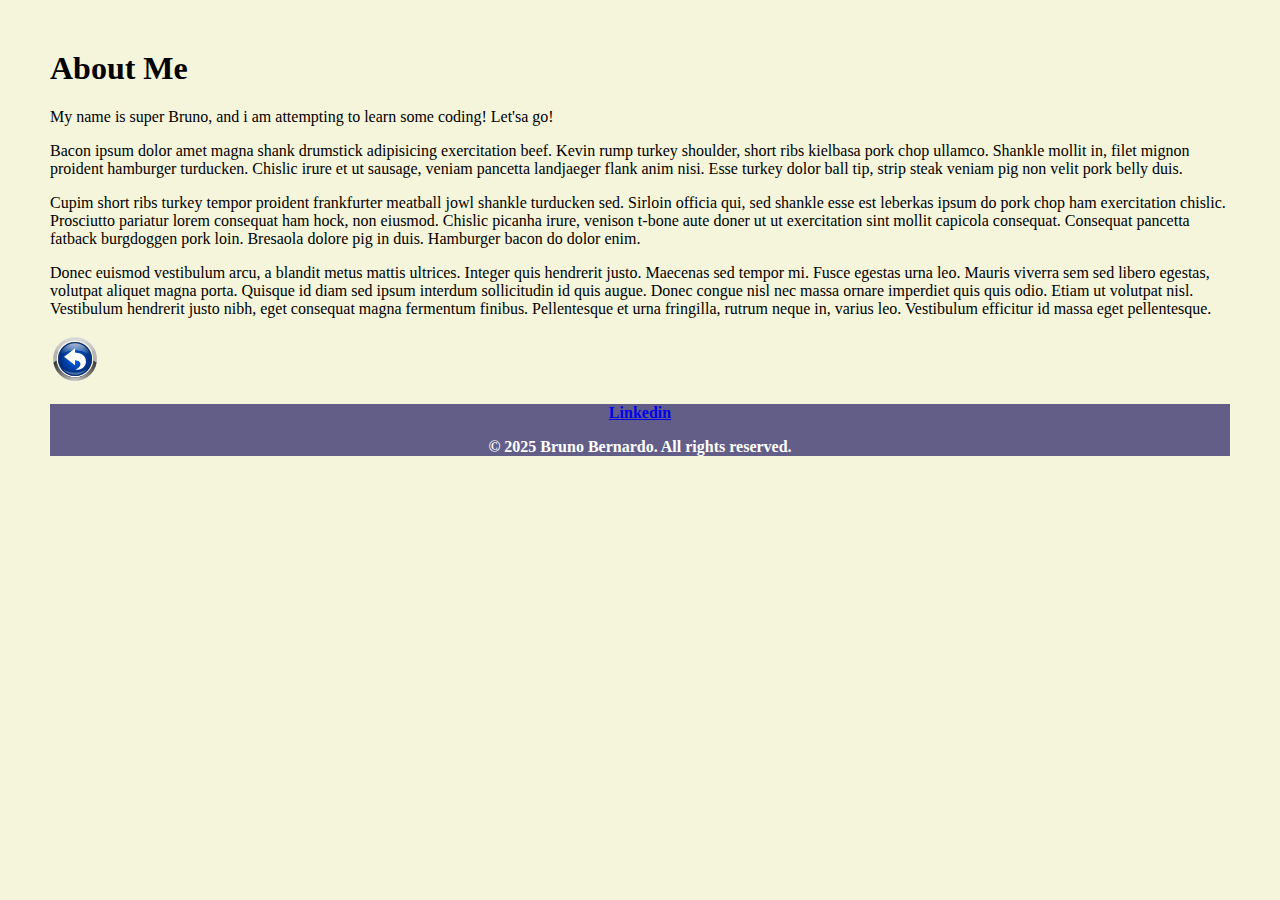
<file: public/about.html>
<!DOCTYPE html>
<html lang="en">
  <head>
    <meta charset="UTF-8">
    <title>About me page</title>
    <style>
      footer {
      background-color: rgb(98, 94, 136);
      color: rgb(255, 255, 255);
      clear: both;
      text-align: center;
      font-weight: 900; 
      }
      body {
        background-color: beige;
        margin: 50px 50px 0px 50px;
    }
  </style>
  </head>

  <body>
    <h1>About Me</h1>
    <p>My name is super Bruno, and i am attempting to learn some coding! Let'sa go!</p>

    <p>Bacon ipsum dolor amet magna shank drumstick adipisicing exercitation beef. 
      Kevin rump turkey shoulder, short ribs kielbasa pork chop ullamco. 
      Shankle mollit in, filet mignon proident hamburger turducken. 
      Chislic irure et ut sausage, veniam pancetta landjaeger flank anim nisi. 
      Esse turkey dolor ball tip, strip steak veniam pig non velit pork belly duis.</p>

      <p>Cupim short ribs turkey tempor proident frankfurter meatball jowl shankle turducken sed. 
        Sirloin officia qui, sed shankle esse est leberkas ipsum do pork chop ham exercitation chislic. 
        Prosciutto pariatur lorem consequat ham hock, non eiusmod. Chislic picanha irure, 
        venison t-bone aute doner ut ut exercitation sint mollit capicola consequat. 
        Consequat pancetta fatback burgdoggen pork loin. Bresaola dolore pig in duis. Hamburger bacon do dolor enim.</p>
        
    <p>Donec euismod vestibulum arcu, a blandit metus mattis ultrices. Integer quis hendrerit justo. Maecenas sed tempor mi.
      Fusce egestas urna leo. Mauris viverra sem sed libero egestas, volutpat aliquet magna porta. Quisque id diam sed ipsum
      interdum sollicitudin id quis augue. Donec congue nisl nec massa ornare imperdiet quis quis odio. Etiam ut volutpat
      nisl. Vestibulum hendrerit justo nibh, eget consequat magna fermentum finibus. Pellentesque et urna fringilla, rutrum
      neque in, varius leo. Vestibulum efficitur id massa eget pellentesque.</p>
    <p>
      <a href="../index.html">
          <img width="50" src="../assets/images/retornar.png" alt="Return button" />
      </a>   
    </p>
  </body>
  <footer>  
    <p><a href="https://www.linkedin.com/in/-bruno-bernardo-/">Linkedin</a></p>
    <p>© 2025 Bruno Bernardo. All rights reserved.</p>
  </footer> 
</html>
</file>
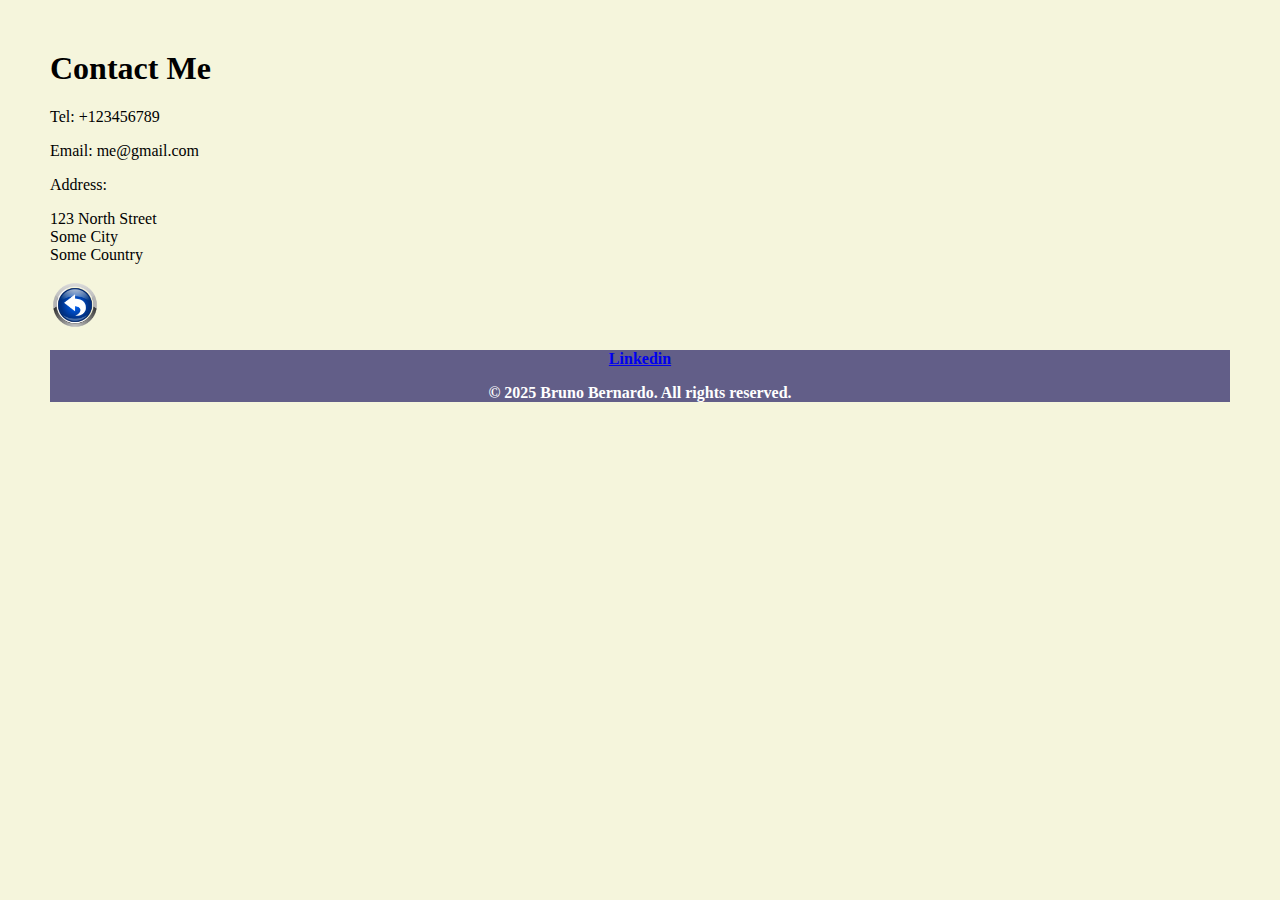
<file: public/contact.html>
<!DOCTYPE html>
<html lang="en">

  <head>
    <meta charset="UTF-8">
    <title>Contacts</title>
    <style>
      footer {
      background-color: rgb(98, 94, 136);
      color: rgb(255, 255, 255);
      clear: both;
      text-align: center;
      font-weight: 900; 
      }
      body {
      background-color: beige;
      margin: 50px 50px 0px 50px;
      }
  </style>
  </head>

  <body>
    <h1>Contact Me</h1>
    <p>Tel: +123456789</p>
    <p>Email: me@gmail.com</p>
    <p>Address:</p>
    <p>
      123 North Street<br />
      Some City<br />
      Some Country <br />
    </p>
    <p>
      <a href="../index.html">
          <img width="50" src="../assets/images/retornar.png" alt="Return button" />
      </a>   
    </p>
  </body>
  <footer>  
    <p><a href="https://www.linkedin.com/in/-bruno-bernardo-/">Linkedin</a></p>
    <p>© 2025 Bruno Bernardo. All rights reserved.</p>
  </footer>  
</html>
</file>
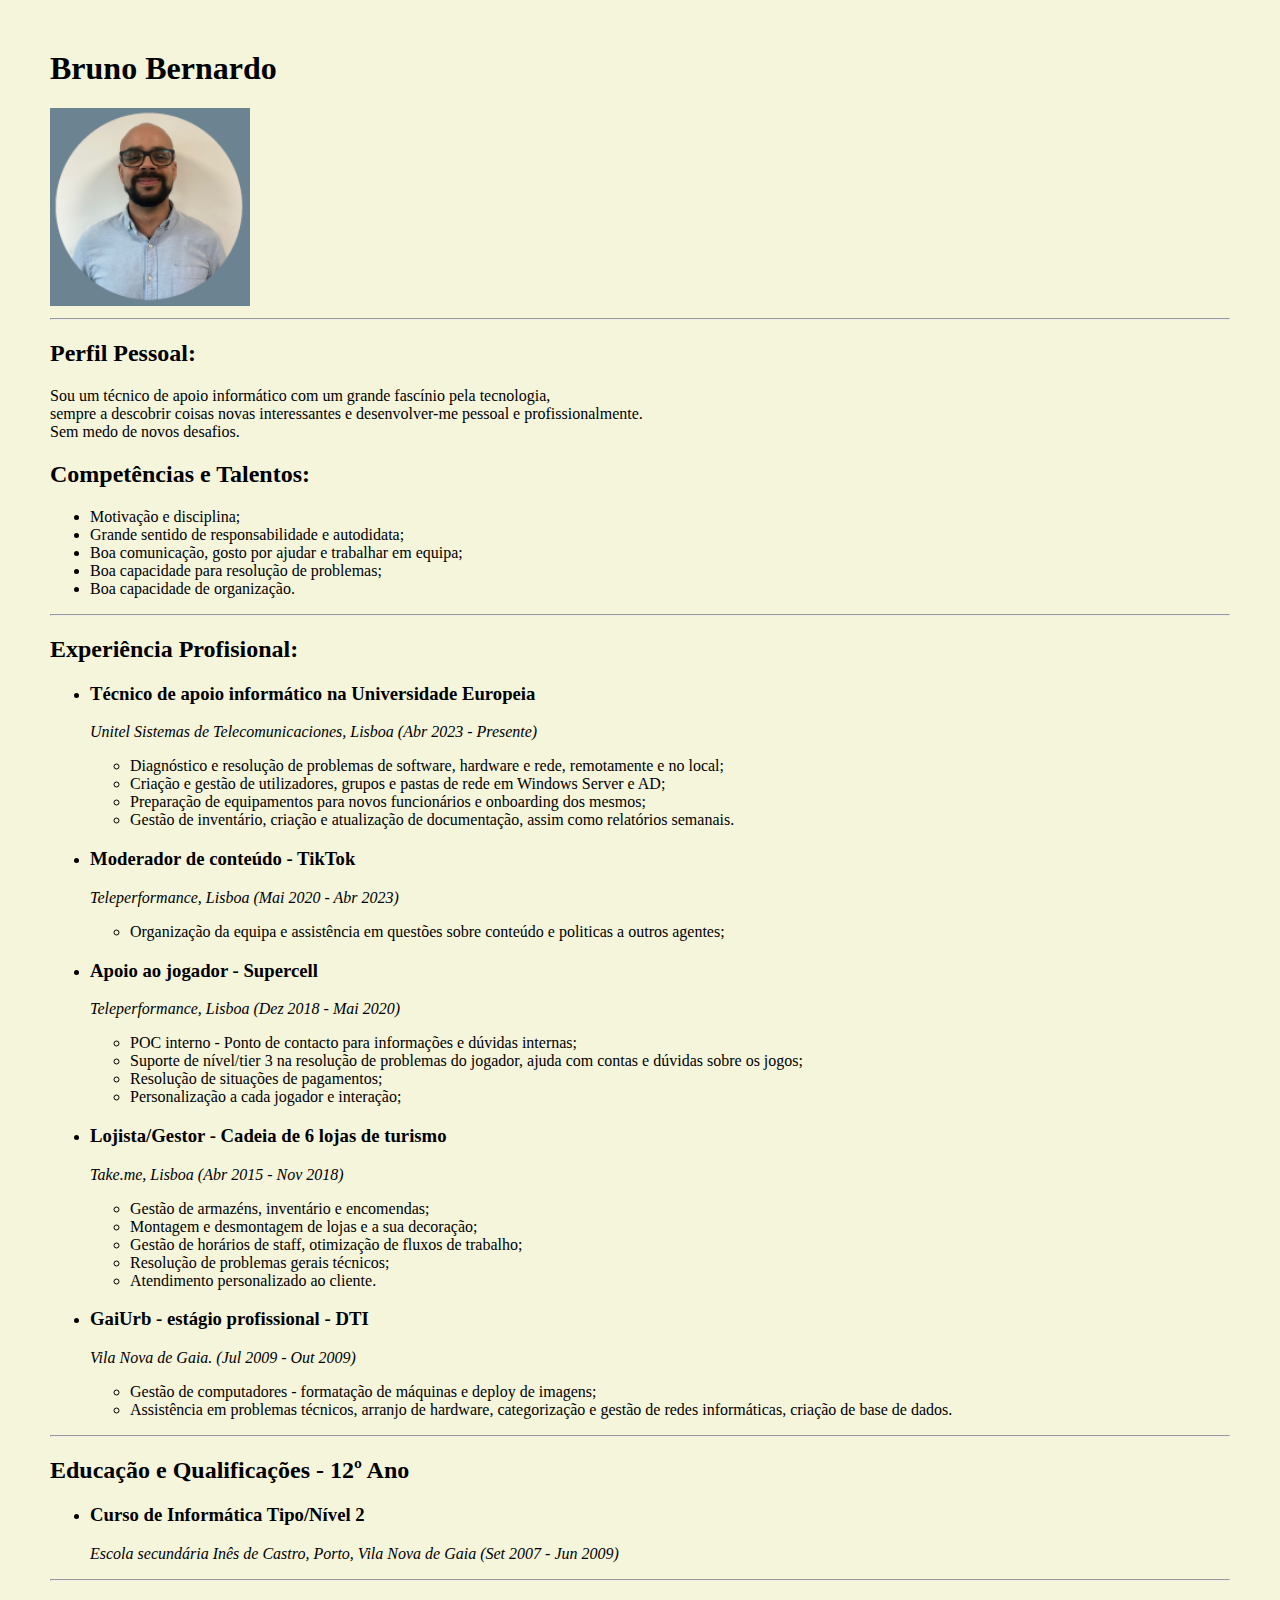
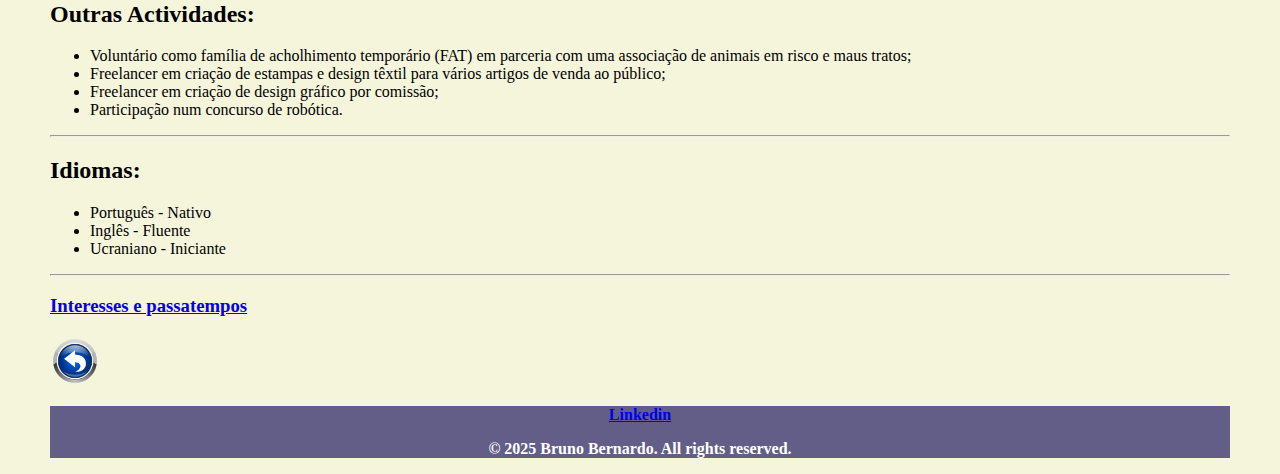
<file: public/CV.html>
<!DOCTYPE html>
<html lang="en">
    <head>
        <meta charset="UTF-8" />
        <title>CV Bruno Bernardo</title>
        <style>
            footer {
            background-color: rgb(98, 94, 136);
            color: rgb(255, 255, 255);
            clear: both;
            text-align: center;
            font-weight: 900; 
            }   
            
            body {
            background-color: beige;
            margin: 50px 50px 0px 50px;
            }
        </style>
    </head>     

    <body>
        
        <h1>Bruno Bernardo</h1>
        <img width="200" src="../assets/images/CVimg.png" />
        <hr />
        <h2>Perfil Pessoal:</h2>
            <p>Sou um técnico de apoio informático com um grande fascínio pela tecnologia, <br>
            sempre a descobrir coisas novas interessantes e desenvolver-me pessoal e profissionalmente. <br>
            Sem medo de novos desafios.</p>
        <h2>Competências e Talentos:</h2>
            <ul>
                <li>Motivação e disciplina;</li>
                <li>Grande sentido de responsabilidade e autodidata;</li>
                <li>Boa comunicação, gosto por ajudar e trabalhar em equipa;</li>
                <li>Boa capacidade para resolução de problemas;</li>
                <li>Boa capacidade de organização.</li>
            </ul> 
        <hr />
        <h2>Experiência Profisional:</h2>
        <ul>
            <li><h3>Técnico de apoio informático na Universidade Europeia</h3></li>
            <p><i>Unitel Sistemas de Telecomunicaciones, Lisboa (Abr 2023 - Presente)</i></p>
                <ul>
                    <li>Diagnóstico e resolução de problemas de software, hardware e rede, remotamente e no local;</li>
                    <li>Criação e gestão de utilizadores, grupos e pastas de rede em Windows Server e AD;</li>
                    <li>Preparação de equipamentos para novos funcionários e onboarding dos mesmos;</li>
                    <li>Gestão de inventário, criação e atualização de documentação, assim como relatórios semanais.</li>
                </ul>
            <li><h3>Moderador de conteúdo - TikTok</h3></li>
            <p><i>Teleperformance, Lisboa (Mai 2020 - Abr 2023)</i></p>
                <ul>
                    <li>Organização da equipa e assistência em questões sobre conteúdo e politicas a outros agentes;</li>
                </ul>
            <li><h3>Apoio ao jogador - Supercell</h3></li>
            <p><i>Teleperformance, Lisboa (Dez 2018 - Mai 2020)</i></p>
                <ul>
                    <li>POC interno - Ponto de contacto para informações e dúvidas internas;</li>
                    <li>Suporte de nível/tier 3 na resolução de problemas do jogador, ajuda com contas e dúvidas sobre os jogos;</li>
                    <li>Resolução de situações de pagamentos;</li>
                    <li>Personalização a cada jogador e interação;</li>
                </ul>
            <li><h3>Lojista/Gestor - Cadeia de 6 lojas de turismo</h3></li>
            <p><i>Take.me, Lisboa (Abr 2015 - Nov 2018)</i></p>
                <ul>
                    <li>Gestão de armazéns, inventário e encomendas;</li>
                    <li>Montagem e desmontagem de lojas e a sua decoração;</li>
                    <li>Gestão de horários de staff, otimização de fluxos de trabalho;</li>
                    <li>Resolução de problemas gerais técnicos;</li>
                    <li>Atendimento personalizado ao cliente.</li>
                </ul>
            <li><h3>GaiUrb - estágio profissional - DTI</h3></li>
            <p><i>Vila Nova de Gaia. (Jul 2009 - Out 2009)</i></p>
            <ul>
                <li>Gestão de computadores - formatação de máquinas e deploy de imagens;</li>
                <li>Assistência em problemas técnicos, arranjo de hardware, categorização e gestão de redes informáticas, criação de base de dados.</li>
            </ul>
        </ul>
        <hr />
        <h2>Educação e Qualificações - 12º Ano</h2>
        <ul>
            <li><h3>Curso de Informática Tipo/Nível 2</h3></li>
            <p><i>Escola secundária Inês de Castro, Porto, Vila Nova de Gaia (Set 2007 - Jun 2009)</i></p>
        </ul>
        <hr />
        <h2>Outras Actividades:</h2>
        <ul>
            <li>Voluntário como família de acholhimento temporário (FAT) em parceria com uma associação de animais em risco e maus tratos;</li>
            <li>Freelancer em criação de estampas e design têxtil para vários artigos de venda ao público;</li>
            <li>Freelancer em criação de design gráfico por comissão;</li>
            <li>Participação num concurso de robótica.</li>
        </ul>
        <hr />
        <h2>Idiomas:</h2>
        <ul>
            <li>Português - Nativo</li>
            <li>Inglês - Fluente</li>
            <li>Ucraniano - Iniciante</li>
        </ul>
        <hr />
        <a href="../public/hobbies.html">
            <h3>Interesses e passatempos</h3>
        </a>
        <a href="../index.html">
            <img width="50" src="../assets/images/retornar.png" alt="Return button" />
        </a>
    </body>
    <footer>  
        <p><a href="https://www.linkedin.com/in/-bruno-bernardo-/">Linkedin</a></p>
        <p>© 2025 Bruno Bernardo. All rights reserved.</p>
    </footer>
</html>
</file>
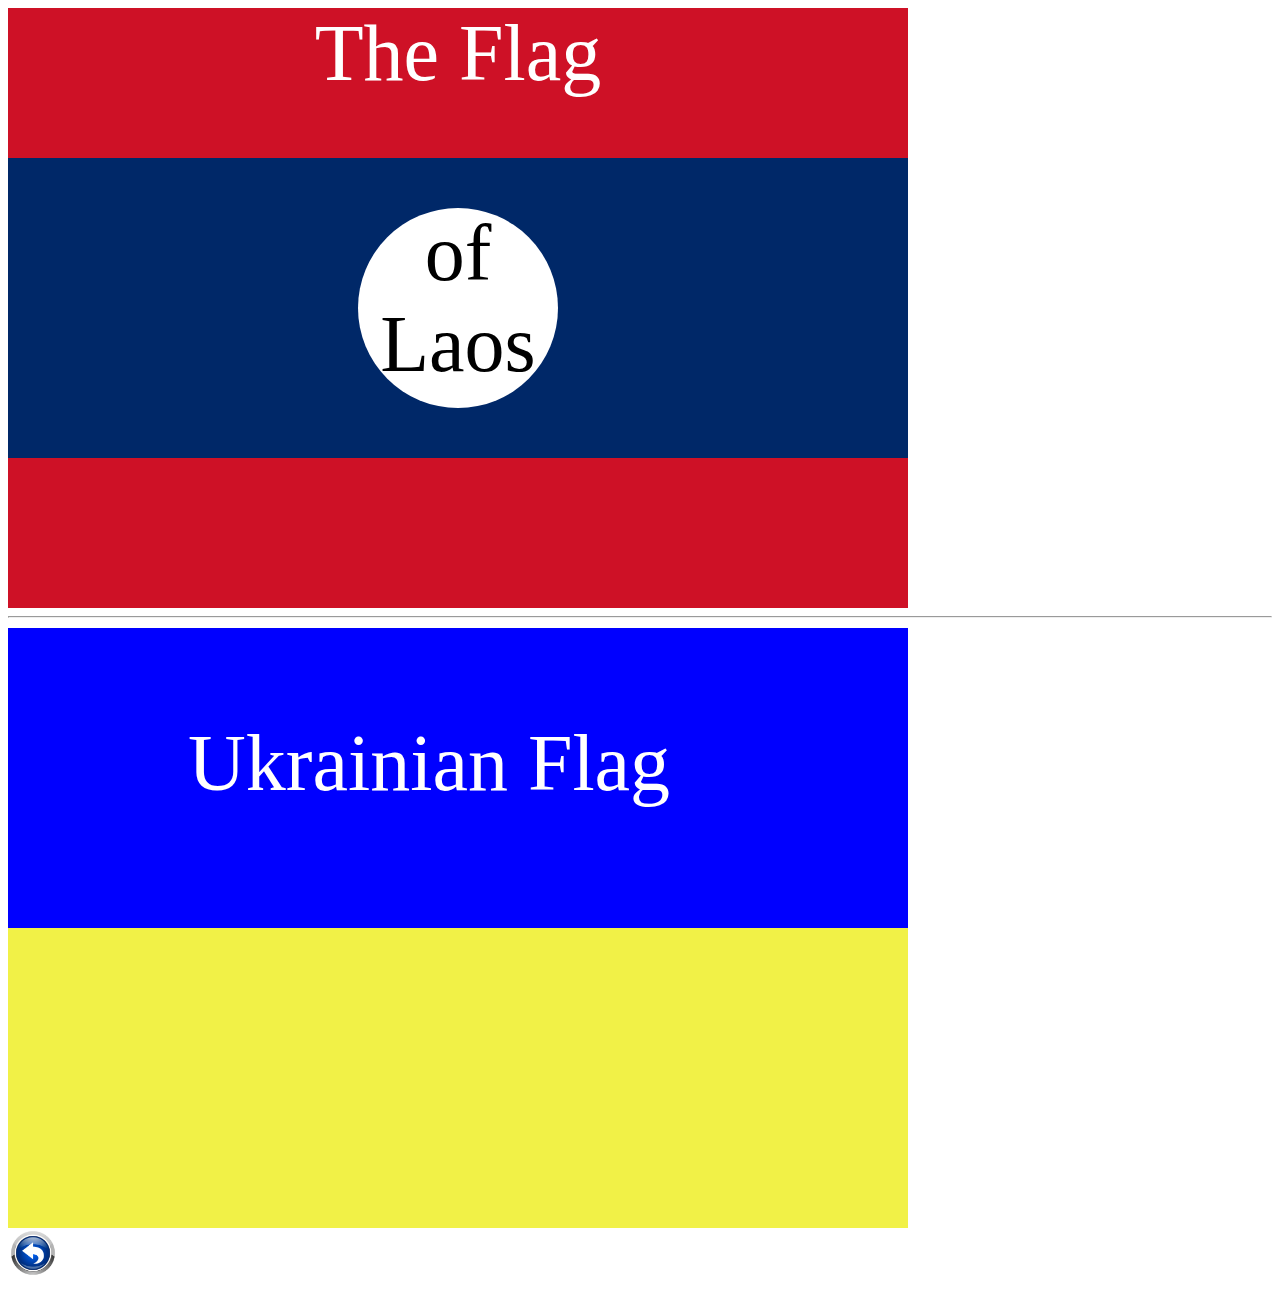
<file: public/flags.html>
<!DOCTYPE html>
<html lang="en">

<head>
  <meta charset="UTF-8">
  <title>CSS Flag Project</title>
  <style>
    /* Laos flag CSS */
    div[class="flag"] {
      position: relative;
      background-color: #CE1126;
      width: 900px;
      height: 600px;
    }
/*Flag text*/
    p {
      color: white;
      margin: 0px;
      font-size: 5rem;
      text-align: center;
    }
/*div do meio*/
    body div div {
      position: absolute;
      top: 25%;
      width: 100%;
      height: 50%;
      background-color: #002868;   
    }
/*bola branca*/
    body div div div {
      position: absolute;
      background-color: white;
      height: 200px;
      width: 200px;
      border-radius: 50%;
      top: 50px;
      left: 350px;
    }
/*texto na bola branca*/
    body div div p {
      color: black;
    }

    /* Ukranian flag CSS */

    .blue {
            position: relative;
            width: 900px;
            height: 600px;
            background-color: blue;
            margin-top: 10px;
        }

        .yellow {
            position: absolute;
            background-color: rgb(241, 241, 71);
            width: 100%;
            top: 50%;
        }

        .ua {
            position: absolute;
            left: 20%;
            top: 15%;
        }
    
  </style>
</head>

<!-- 
  IMPORTANT! Do not change any HTML
Don't add any classes/ids/elements 
Use what you know about combining selectors 
and CSS specificity instead.
Hint 1: The flag is 900px by 600px and the circle is 200px by 200px.
Hint 2: You can use CSS inspection to get the colors from
https://appbrewery.github.io/flag-of-laos/
-->

<body>
  <div class="flag">
    <p>The Flag</p>
    <div>
      <div>
        <p>of Laos</p>
      </div>
    </div>
  </div>

  <hr />

  <div class="blue">
    <p class="ua">Ukrainian Flag</p>
    <div class="yellow">
    </div>
  </div>
  <a href="../public/full.html">
    <img width="50" src="../assets/images/retornar.png" alt="Return button" />
</a>

</body>

</html>
</file>
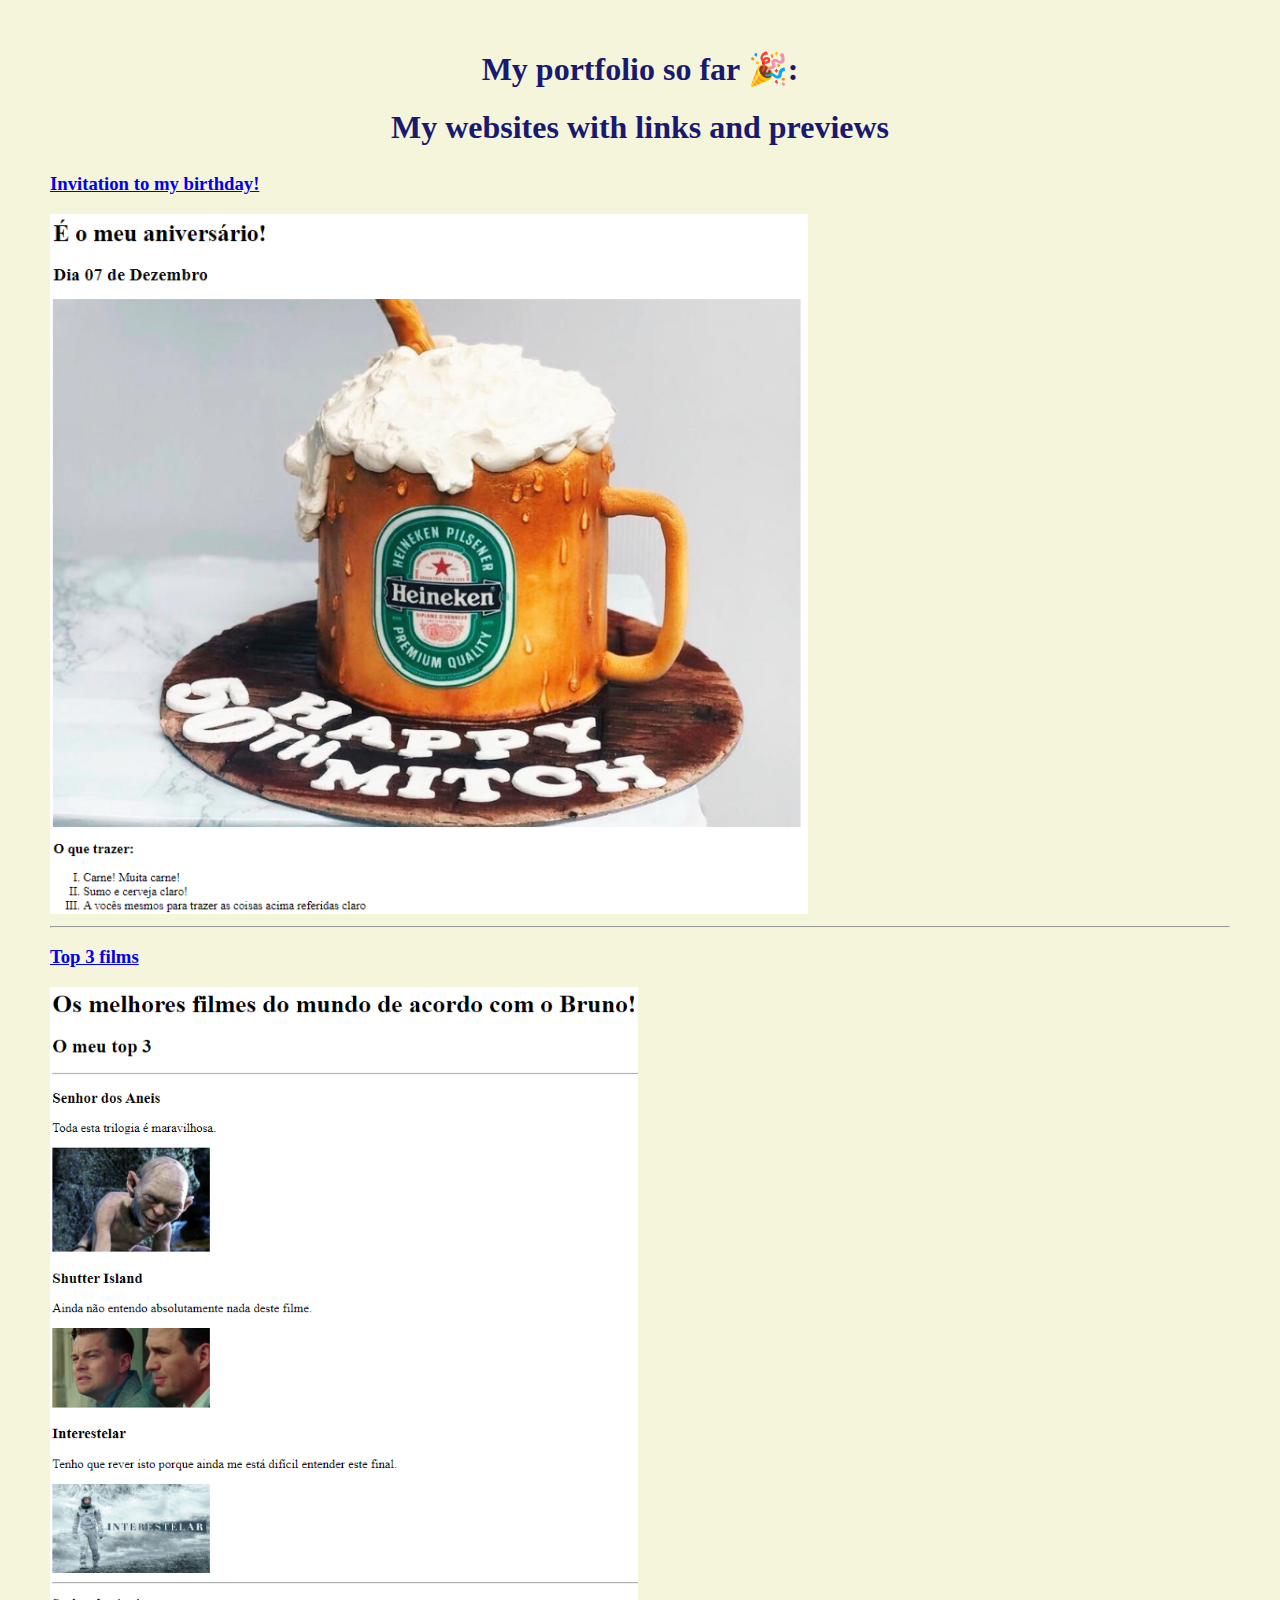
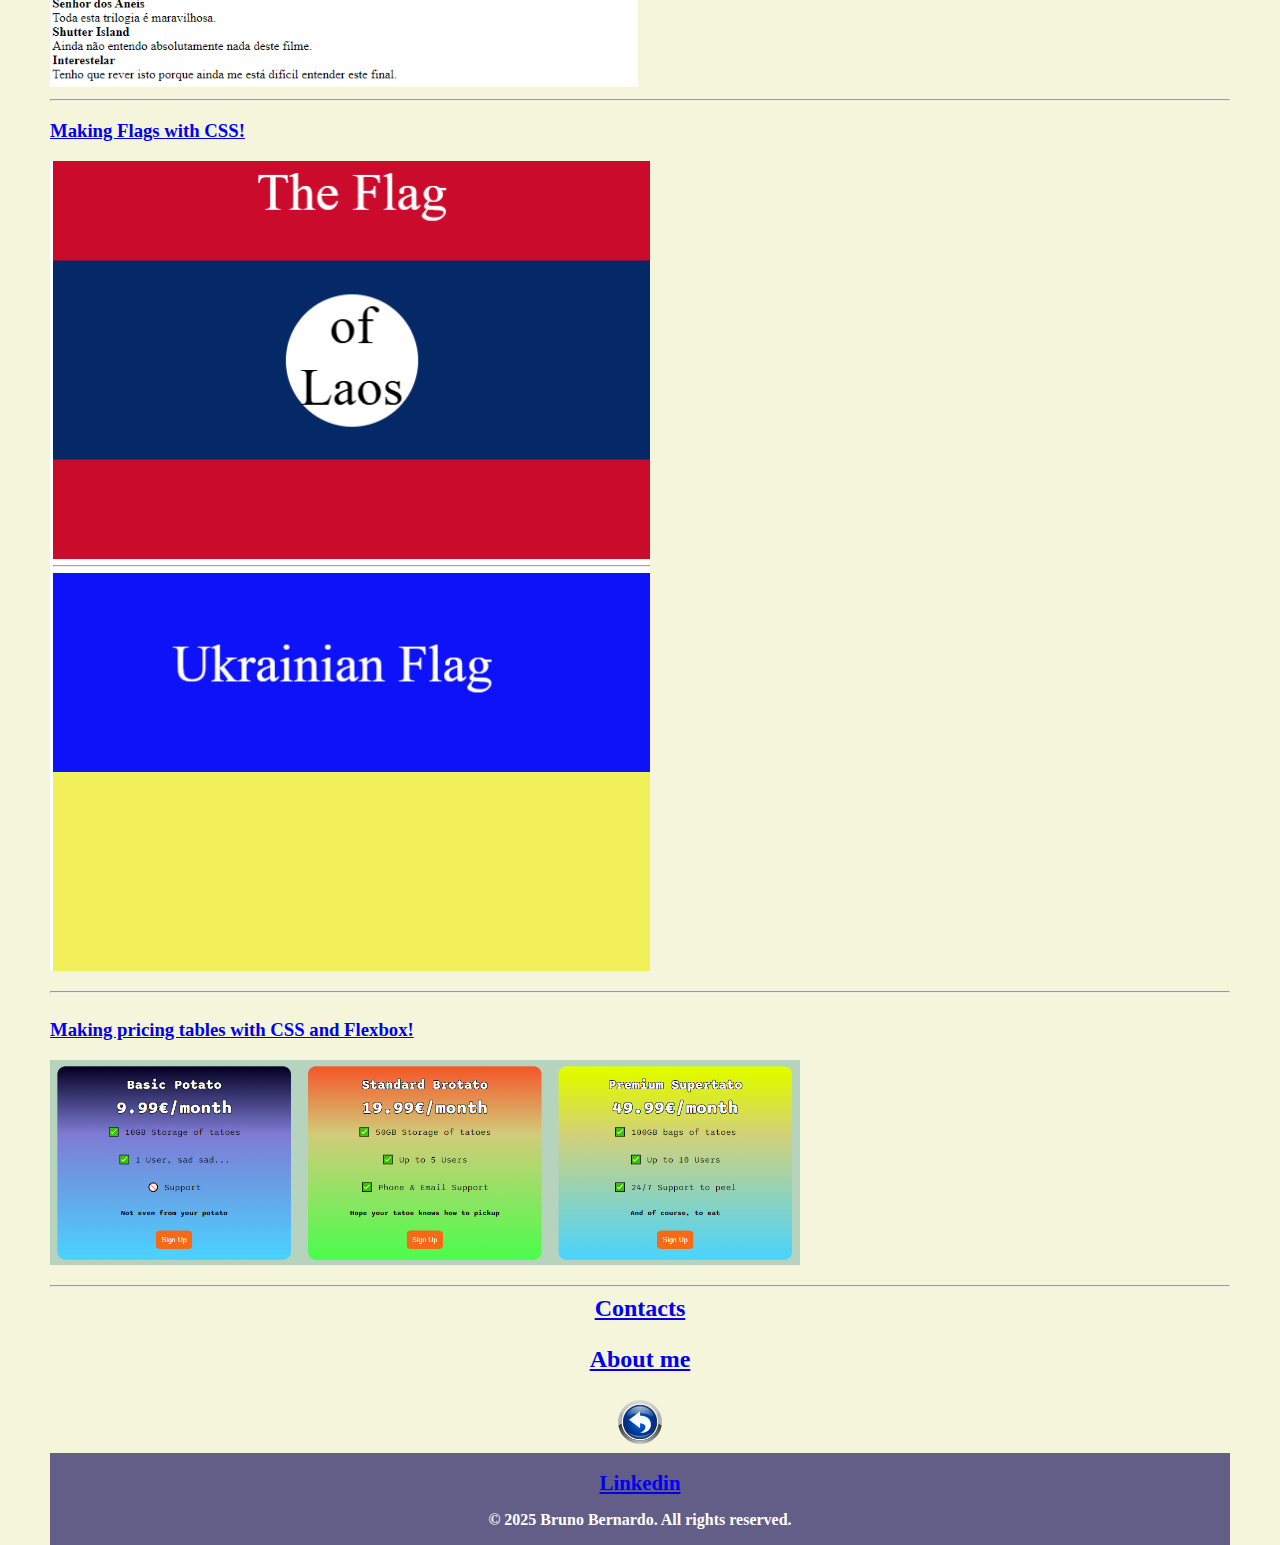
<file: public/full.html>
<!DOCTYPE html>
<html lang="en">
    <head>
        <meta charset="UTF-8">
        <title>Portefolio</title>
        <style>
            footer {
            background-color: rgb(98, 94, 136);
            color: rgb(255, 255, 255);
            clear: both;
            text-align: center;
            font-weight: 900; 
            }

            body {
            display: flex;
            flex-direction: column;
            background-color: beige;
            margin: 50px 50px 0px 50px;
            }

        
            .align {
                text-align: center;
                font-size: 2rem;
                color: midnightblue;
                margin-top: 0px;
            }

            @media (width="900px") {
                .main {
                display: block;
                width: 100%;
                }

                .box1 {
                display: inline;

                }

                .box {
                display: block;
                }
                
                img {
                width: 100%;
                display: inline;
                object-fit:cover;
                margin-bottom: 10px;
                }

            }

        </style>
    </head>

    <body>  
        <h1 class="align">My portfolio so far 🎉:</h1>
        <div class="main">
            <h2 class="align">My websites with links and previews</h2>
            <!--Bday-->
            <div class="box1 box">
                <h3><a href="../public/birthday-invite.html">Invitation to my birthday!</a></h3>
                <a href="../public/birthday-invite.html"><img height="700px" src="../assets/images/birthday-invite.png"></a>
            <hr />
            </div>
            <!--Movies-->
            <div class="box2 box">
                <h3><a href="../public/movie-ranking.html">Top 3 films</a></h3>
                <a href="../public/movie-ranking.html"><img height="700" src="../assets/images/movie-ranking.png"></a>
            <hr />
            </div>
            <!--Flags-->
            <div class="box3 box">
                <h3><a href="../public/flags.html">Making Flags with CSS!</a></h3>
                <a href="../public/flags.html"><img width="600px" src="../assets/images/flags.png"></a>
                <p>
            <hr />
            </div>

            </div>
            <!--Flags-->
            <div class="box4 box">
            <h3><a href="../public/prices.html">Making pricing tables with CSS and Flexbox!</a></h3>
            <a href="../public/prices.html"><img width="750px" src="../assets/images/pricing.png"></a>
            <p>
            <hr />
            </div>
            <!--Bottom-->
            <div class="align" style="font-size: 1.5rem;">
                <b><a href="../public/contact.html">Contacts</a></b>
                <p>
                    <b><a href="../public/about.html">About me</a></b>
                </p>
                <a href="../index.html">
                    <img width="50" src="../assets/images/retornar.png" alt="Return button" />
                </a>
            </div>
        </div>
    </body>
    <footer>  
            <br />
            <a href="https://www.linkedin.com/in/-bruno-bernardo-/" style="font-size: 1.3rem;">Linkedin</a>
        <p>© 2025 Bruno Bernardo. All rights reserved.</p>
      </footer> 
</html>
</file>
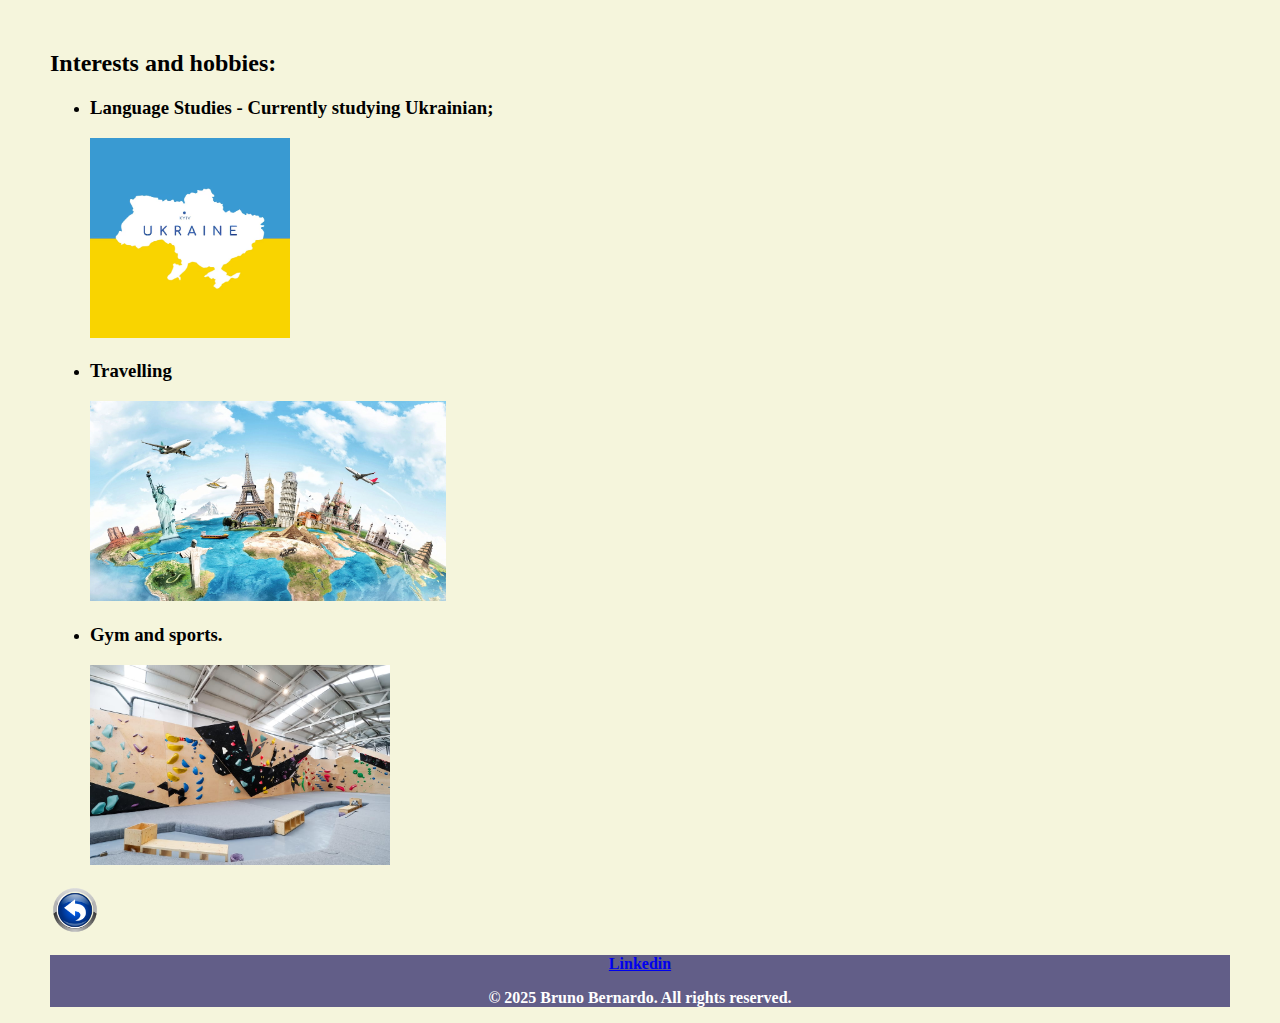
<file: public/hobbies.html>
<!DOCTYPE html>
<html lang="en">
    <head>
        <meta charset="UTF-8" />
        <title>Hobbies</title>
        <style>
            footer {
            background-color: rgb(98, 94, 136);
            color: rgb(255, 255, 255);
            clear: both;
            text-align: center;
            font-weight: 900; 
            }
            body {
            background-color: beige;
            margin: 50px 50px 0px 50px;
            }
        </style>
    </head>
    <body>
        <h2>Interests and hobbies:</h2>
        <ul>
            <li><h3>Language Studies - Currently studying Ukrainian;</h3></li>
            <img height="200" src="../assets/images/UA.png" />
            <li><h3>Travelling</h3></li>
            <img height="200" src="../assets/images/viajar.jpg" />
            <li><h3>Gym and sports.</h3></li>
            <img height="200" src="../assets/images/Escalada.jpg" />
        </ul>
        <a href="../public/CV.html">
            <img width="50" src="../assets/images/retornar.png" alt="Return button">
        </a>
    </body>
    <footer>  
        <p><a href="https://www.linkedin.com/in/-bruno-bernardo-/">Linkedin</a></p>
        <p>© 2025 Bruno Bernardo. All rights reserved.</p>
    </footer>
</html>
</file>
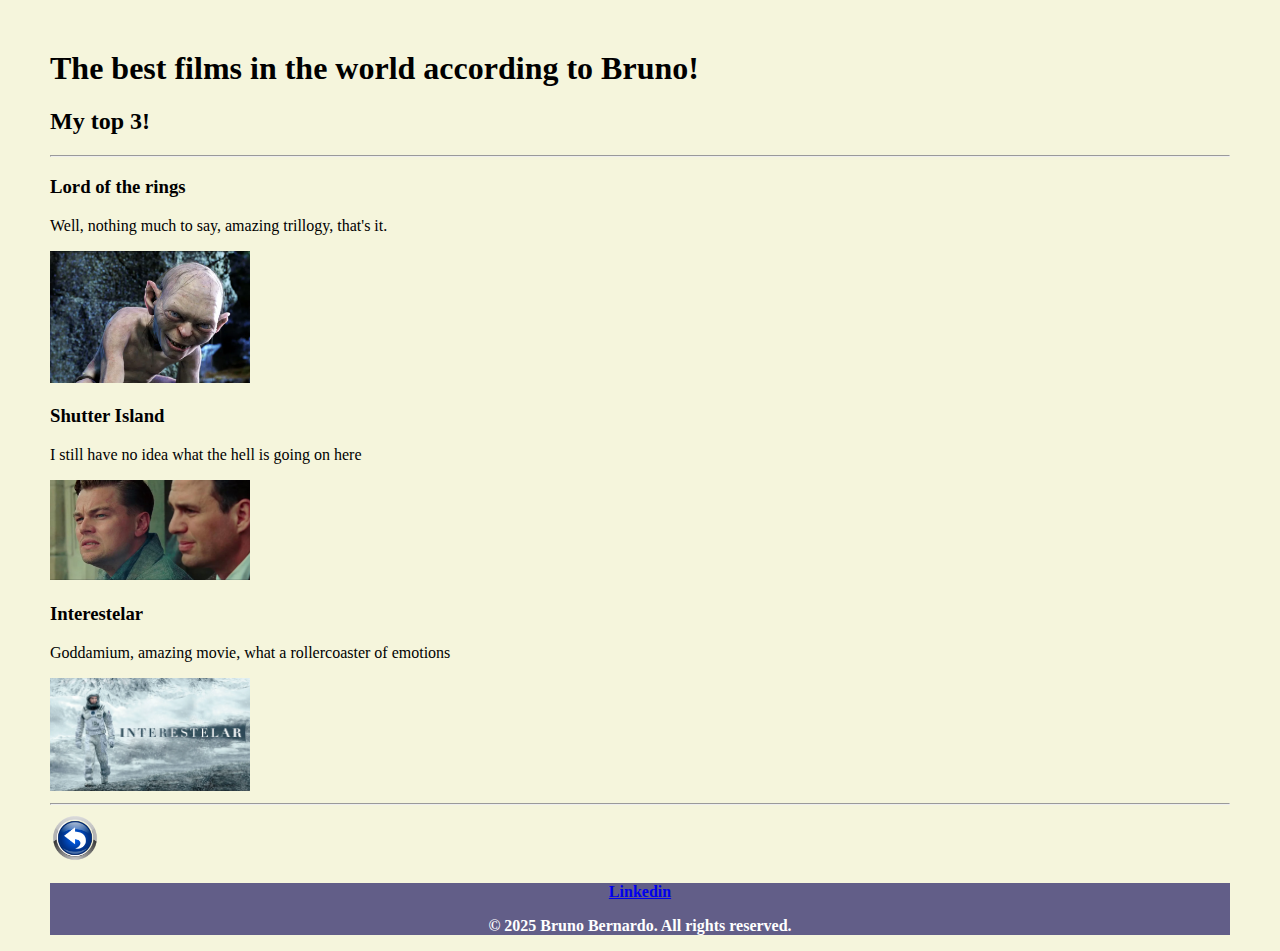
<file: public/movie-ranking.html>
<!DOCTYPE html>
<html lang="en">
    <head>
        <meta charset="UTF-8">
        <title>Movies</title>
        <style>
            footer {
            background-color: rgb(98, 94, 136);
            color: rgb(255, 255, 255);
            clear: both;
            text-align: center;
            font-weight: 900; 
            }
            body {
            background-color: beige;
            margin: 50px 50px 0px 50px;
            }
        </style>
    </head>

    <body>
        <h1>The best films in the world according to Bruno!</h1>
            <h2>My top 3!</h2>
        <hr />
                <h3>Lord of the rings</h3>
                    <p>Well, nothing much to say, amazing trillogy, that's it.</p>
                    <a href="https://www.imdb.com/title/tt0120737/?ref_=fn_all_ttl_3">
                        <img width="200" src="../assets/images/smeagle.webp" alt="Smeagle from lord of the rings" />
                    </a>
                <h3>Shutter Island</h3>
                    <p>I still have no idea what the hell is going on here</p>
                    <a href="https://www.imdb.com/title/tt1130884/?ref_=nv_sr_srsg_0_tt_8_nm_0_in_0_q_shutter">
                        <img width="200" src="../assets/images/shutter island.png" />
                    </a>
                <h3>Interestelar</h3>
                    <p>Goddamium, amazing movie, what a rollercoaster of emotions</p>
                    <a href="https://www.imdb.com/title/tt0816692/?ref_=nv_sr_srsg_0_tt_8_nm_0_in_0_q_interst">
                        <img width="200" src="../assets/images/interstellar.png" />
                    </a>
        <hr />
            <!--Button bellow-->
            <a href="../index.html">
                <img width="50" src="../assets/images/retornar.png" alt="Return button" />
            </a>
    </body>
    <footer>  
        <p><a href="https://www.linkedin.com/in/-bruno-bernardo-/">Linkedin</a></p>
        <p>© 2025 Bruno Bernardo. All rights reserved.</p>
      </footer> 
 </html>
</file>
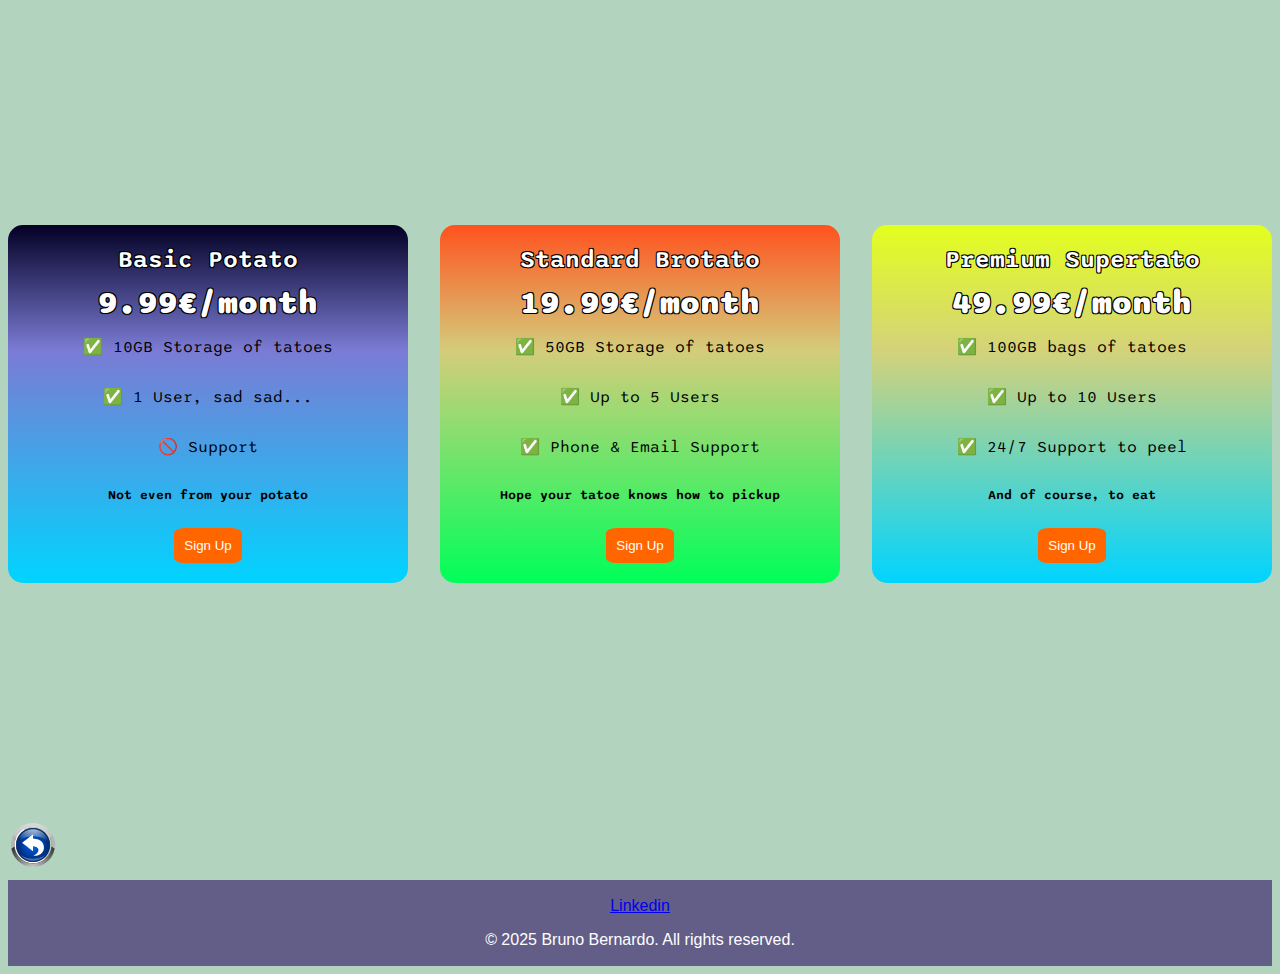
<file: public/prices.html>
<!DOCTYPE html>
<html>
  <head>
    <title>Flexbox Pricing Table</title>
    <link rel="preconnect" href="https://fonts.googleapis.com" />
    <link rel="preconnect" href="https://fonts.gstatic.com" crossorigin />
    <link
      href="https://fonts.googleapis.com/css2?family=Sono:wght@400;700&display=swap"
      rel="stylesheet"
    />
    <style>
      body {
        font-family: "Sono", sans-serif;
        background-color: rgb(178, 211, 190);
      }
      .pricing-container {
        display: flex;
        flex-direction: row;
        min-height: 88vh;
        align-items: center;
        justify-content: center;
        gap: 2rem;
      }

      .pricing-container > * {
        background-color: #f2f2f2;
        border-radius: 15px;
        padding: 20px;
        text-align: center;
        width: 350px;
        max-width: 400px; 
        /*flex: 1; grow and shrink 1 e basis 0 - permite que as caixas 
        aumentem até 400px mas não passem disso */
        flex: 1;
      }

      .tatoe{
        font-size: small;
        font-weight: 600;
      }

      ul > *{
        padding: 5px;
        text-align: center;
      }

      .plan-button {
        border: none;
        background-color: #ff6600;
        padding: 10px;
        border-radius: 15%;
        color: white;
        
      }

      .plan-title {
        color: white;
        font-size: 1.5rem;
        font-weight: 600;
        margin-bottom: 10px;
        text-shadow: -1px -1px 0 #000, 1px -1px 0 #000, -1px 1px 0 #000, 1px 1px 0 #000;
      }

      .plan-price {
        color: white;
        text-shadow: -1px -1px 0 #000, 1px -1px 0 #000, -1px 1px 0 #000, 1px 1px 0 #000;
        font-size:2rem;
        font-weight: 900;
        margin-bottom: 10px;
      }

      .PP1 {
        background: linear-gradient(180deg, rgba(2,0,36,1) 0%, rgba(123,123,212,1) 35%, rgba(0,212,255,1) 100%);
      }

      .PP2 {
        background: linear-gradient(180deg, rgba(255,82,30,1) 0%, rgba(212,204,123,1) 35%, rgba(0,255,89,1) 100%);
      }

      .PP3 {
        background: linear-gradient(180deg, rgba(227,255,30,1) 0%, rgba(212,210,123,1) 35%, rgba(0,212,255,1) 100%);
      }

      .plan-features {
      margin: 0px;
      padding: 0px;
      list-style: none;
      }

      .plan-features li {
      margin-bottom: 20px;
      }

      @media (max-width: 1250px) {
        .pricing-container {
          flex-direction: column;
          height: 100%;
        }
      }

      footer {
      margin-top: 5px;
      font-family: sans-serif;
      background-color: rgb(98, 94, 136);
      color: rgb(255, 255, 255);
      clear: both;
      padding: 1px;
      text-align: center;
      }
      
    </style>
  </head>

  <body>
    <div class="pricing-container">
      <div class="pricing-plan PP1">
        <div class="plan-title ">Basic Potato</div>
        <div class="plan-price">9.99€/month</div>
        <ul class="plan-features">
          <li>✅ 10GB Storage of tatoes</li>
          <li>✅ 1 User, sad sad...</li>
          <li>🚫 Support</li>
          <li class="tatoe">Not even from your potato</li>
        </ul>
        <button class="plan-button">Sign Up</button>
      </div>
      <div class="pricing-plan PP2">
        <div class="plan-title">Standard Brotato</div>
        <div class="plan-price">19.99€/month</div>
        <ul class="plan-features">
          <li>✅ 50GB Storage of tatoes</li>
          <li>✅ Up to 5 Users</li>
          <li>✅ Phone &amp; Email Support</li>
          <li class="tatoe">Hope your tatoe knows how to pickup</li>
        </ul>
        <button class="plan-button">Sign Up</button>
      </div>
      <div class="pricing-plan PP3">
        <div class="plan-title">Premium Supertato</div>
        <div class="plan-price">49.99€/month</div>
        <ul class="plan-features">
          <li>✅ 100GB bags of tatoes</li>
          <li>✅ Up to 10 Users</li>
          <li>✅ 24/7 Support to peel</li>
          <li class="tatoe">And of course, to eat</li>
        </ul>
        <button class="plan-button">Sign Up</button>
      </div>
    </div>
<!--Button-->
    <div>
      <br />
      <a href="../public/full.html">
          <img width="50" src="../assets/images/retornar.png" alt="Return button" />
      </a>
    </div>
    
  </body>
  <footer>
    <p><a href="https://www.linkedin.com/in/-bruno-bernardo-/">Linkedin</a></p>
    <p>© 2025 Bruno Bernardo. All rights reserved.</p>
</footer>
</html>
</file>
